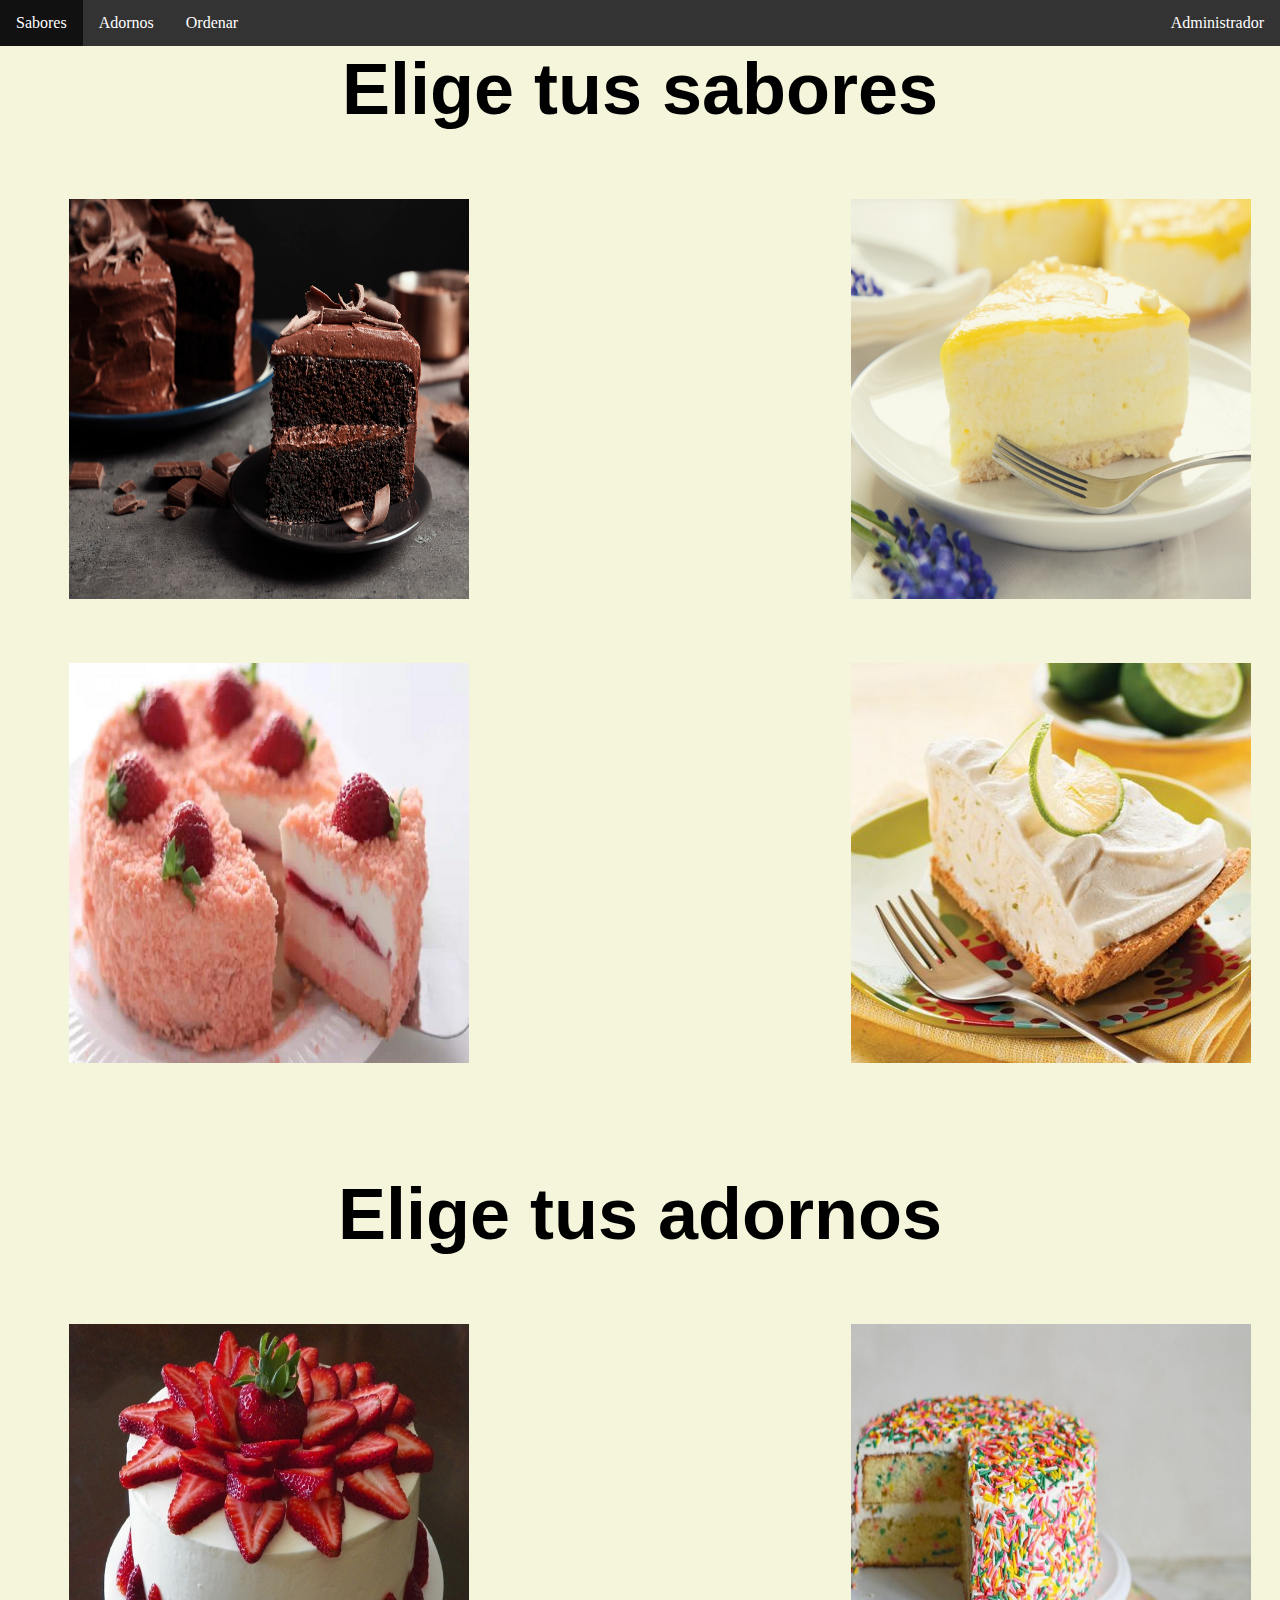
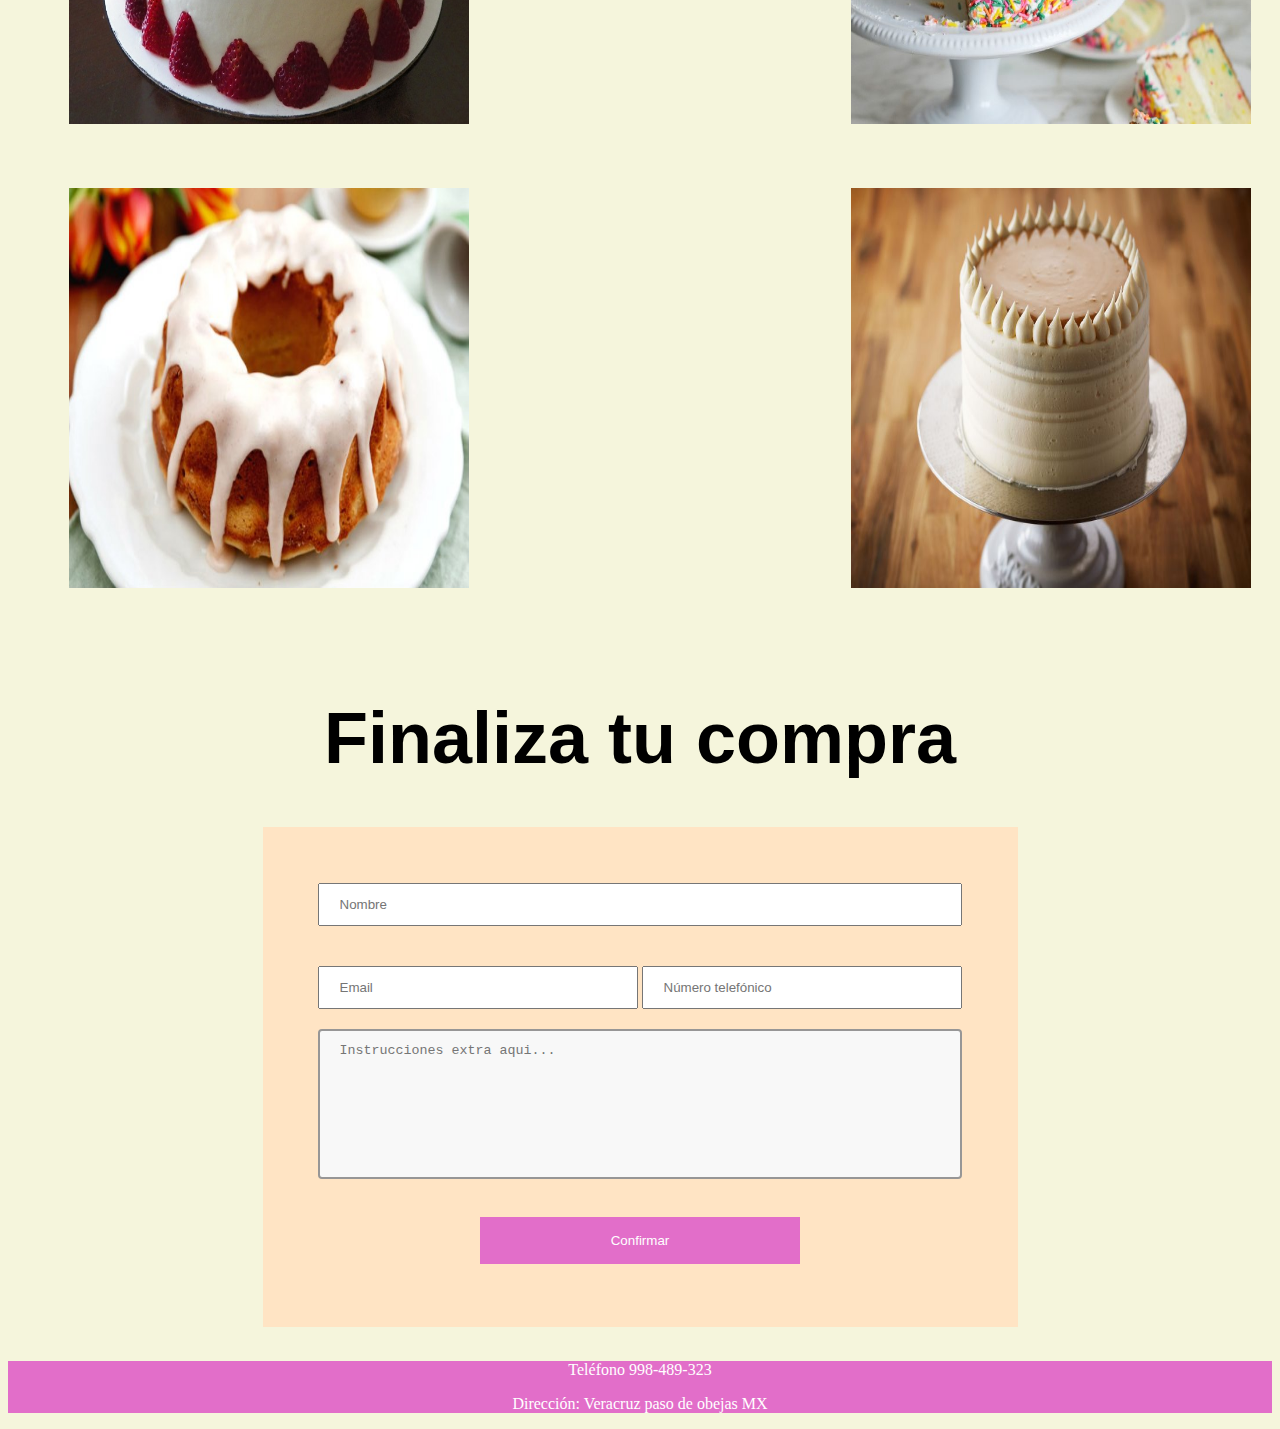
<file: index.html>
<!DOCTYPE html>
<html lang="en">
<head>
    <meta charset="UTF-8">
    <meta http-equiv="X-UA-Compatible" content="IE=edge">
    <meta name="viewport" content="width=device-width, initial-scale=1.0">
    <link rel="icon" href="icono.png">
    <link rel="stylesheet" href="cliente.css">
    <link rel="stylesheet" href="menu.css">
    <title>Cake World</title>
</head>
<body>
    <nav >
        <ul class="menu">
            <li><a href="#seccionSab">Sabores</a></li>
            <li><a href="#seccionAdor">Adornos</a></li>
            <li><a href="#seccionForm">Ordenar</a></li>
            <li style="float:right"><a href="admin.html">Administrador</a></li>
        </ul>
    </nav>
    <!--La sección para elegir los sabores-->
    <section id="seccionSab">
        <h1>Elige tus sabores</h1>
        <!--Colocamos las imagenes de los sabores a elegir-->
        <div>
            <ul class="opciones">
                <li>
                    <input type="checkbox" id="checkbox1" name="SaborCho" value="Chocolate">
                    <label for="checkbox1"><img src="Sabores/chocolate.jpg" alt="Sabor chocolate" title="Chocolate"></label><br>
                </li>
                <li>
                    <input type="checkbox" id="checkbox2" name="SaberVai" value="Vainilla">
                    <label for="checkbox2"><img src="Sabores/vainilla.png" height="400px" width="400px" alt="Sabor vainilla" title="Vainilla"></label><br>
                </li>
                <li>
                    <input type="checkbox" id="checkbox3" name="SaborFre" value="Fresa">
                    <label for="checkbox3"><img src="Sabores/fresa.png" alt="Sabor fresa" title="Fresa"></label><br>
                </li>
                <li>
                    <input type="checkbox" id="checkbox4" name="SaborLim" value="Limón">
                    <label for="checkbox4"><img src="Sabores/limon.jpg" alt="Sabor limón" title="Limón"></label><br><br>
                </li>
            </ul>
        </div>
    </section>
    <!--La sección para elegir los adornos-->
    <section id="seccionAdor">
        <h1>Elige tus adornos</h1>
        <!--Colocamos las imagenes de los sabores a elegir-->
        <div>
            <ul class="opciones">
                <li>
                    <input type="checkbox" id="checkbox5" name="SaborCho" value="CubiertaFresa">
                    <label for="checkbox5"><img src="Adornos/CubiertaFresa.jpg" alt="Cubierta de freesa" title="Cubierta de fresa"></label><br>
                </li>
                <li>
                    <input type="checkbox" id="checkbox6" name="SaberVai" value="Chispas">
                    <label for="checkbox6"><img src="Adornos/Chispas.jpg" height="400px" width="400px" alt="Chispas de colores" title="Chispas de colores"></label><br>
                </li>
                <li>
                    <input type="checkbox" id="checkbox7" name="SaborFre" value="Glaseado">
                    <label for="checkbox7"><img src="Adornos/Glaseado.jpg" alt="Glaseado" title="Glaseado"></label><br>
                </li>
                <li>
                    <input type="checkbox" id="checkbox8" name="SaborLim" value="crema">
                    <label for="checkbox8"><img src="Adornos/crema.jpg" alt="crema" title="Crema"></label><br><br>
                </li>
            </ul>
        </div>
    </section>
    <!--Formulario para realizar la orden-->
    <section id="seccionForm">
        <h1>Finaliza tu compra</h1>
        <div class="formulario">
            <form action="#">
                <br><br>
                <input type="text" name="nombre" id="nombre" placeholder="Nombre" style="width: 92%;" required><br>
                <input type="email" name="email" id="email" placeholder="Email" required>
                <input type="tel" maxlength="12" minlength="12" name="phone" id="phone" placeholder="Número telefónico" oninput="this.value = this.value.replace(/[^0-9.]/g, '').replace(/(\..*?)\..*/g, '$1');" required>
                <br><textarea name="indicaciones" id="txt1" cols="30" rows="10" placeholder="Instrucciones extra aqui..." required></textarea><br>
                <div class="boton">
                    <input type="button" value="Confirmar">
                </div>
            </form>
        </div>        
    </section>
    <br>
    <div class="footer">
        <p>Teléfono 998-489-323</p>
        <p>Dirección: Veracruz paso de obejas MX</p>
    </div>
</body>
</html>
</file>
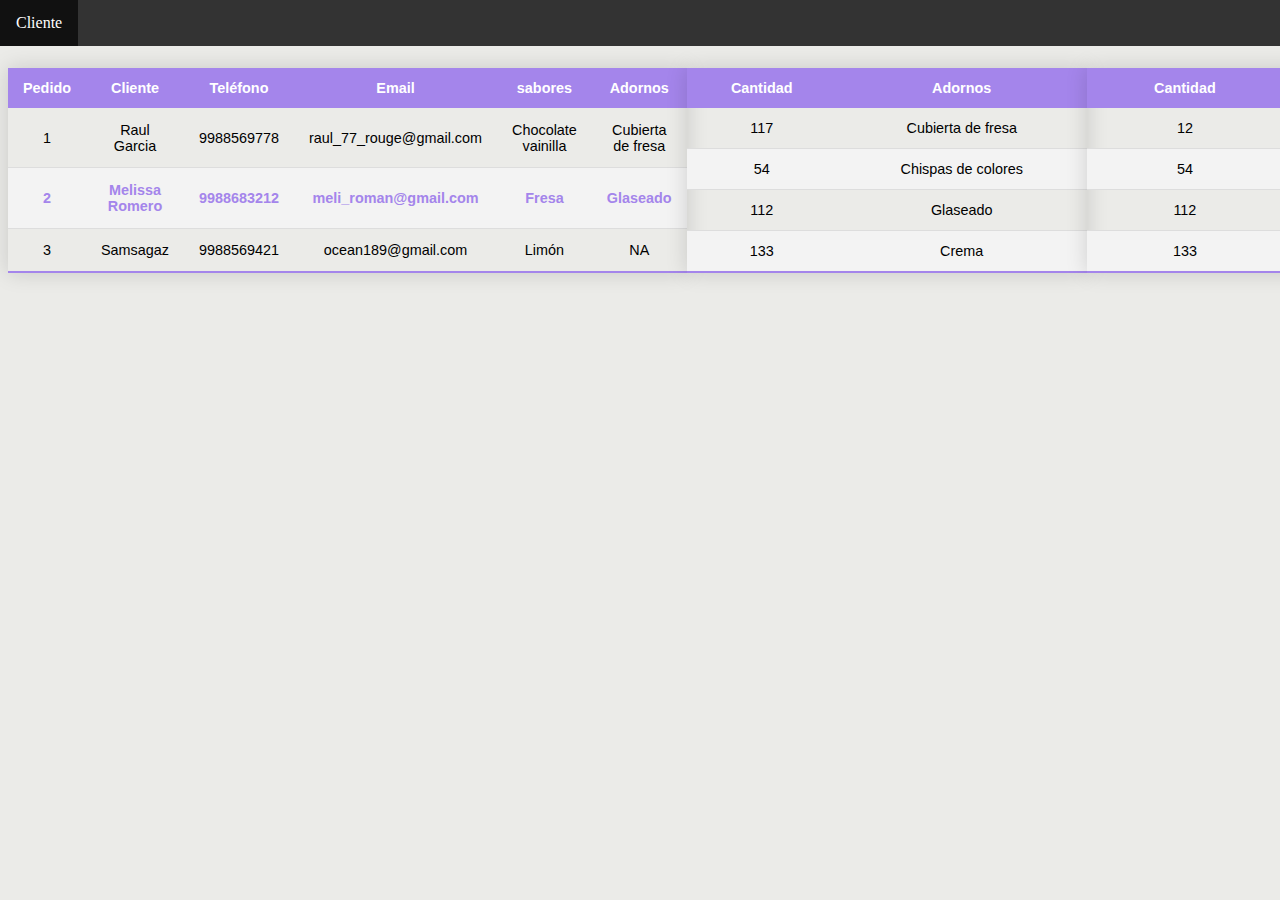
<file: admin.html>
<!DOCTYPE html>
<html lang="en">
<head>
    <meta charset="UTF-8">
    <meta http-equiv="X-UA-Compatible" content="IE=edge">
    <meta name="viewport" content="width=device-width, initial-scale=1.0">
    <link rel="icon" href="icono.png">
    <link rel="stylesheet" href="admin.css">
    <link rel="stylesheet" href="menu.css">
    <title>Administador</title>
</head>
<body>
    <nav >
        <ul class="menu">
            <li><a href="index.html">Cliente</a></li>
        </ul>
    </nav>
    <div class="flex">
        <!--Tablas de almacen-->
        <table class="styled-table">
            <thead>
                <tr>
                    <th>Cantidad</th>
                    <th>Sabor</th>
                </tr>
            </thead>
            <tbody>
                <tr>
                    <td>12</td>
                    <td>Chocolate</td>
                </tr>
                <tr>
                    <td>54</td>
                    <td>Vainilla</td>
                </tr>
                <tr>
                    <td>112</td>
                    <td>Fresa</td>
                </tr>
                <tr>
                    <td>133</td>
                    <td>Limón</td>
                </tr>
            </tbody>
        </table>
        <table class="styled-table">
            <thead>
                <tr>
                    <th>Cantidad</th>
                    <th>Adornos</th>
                </tr>
            </thead>
            <tbody>
                <tr>
                    <td>117</td>
                    <td>Cubierta de fresa</td>
                </tr>
                <tr>
                    <td>54</td>
                    <td>Chispas de colores</td>
                </tr>
                <tr>
                    <td>112</td>
                    <td>Glaseado</td>
                </tr>
                <tr>
                    <td>133</td>
                    <td>Crema</td>
                </tr>
            </tbody>
        </table>
        <!--Tabla de pedidos-->
        <table class="styled-table">
            <thead>
                <tr>
                    <th>Pedido</th>
                    <th>Cliente</th>
                    <th>Teléfono</th>
                    <th>Email</th>
                    <th>sabores</th>
                    <th>Adornos</th>
                </tr>
            </thead>
            <tbody>
                <tr>
                    <td>1</td>
                    <td>Raul Garcia</td>
                    <td>9988569778</td>
                    <td>raul_77_rouge@gmail.com</td>
                    <td>Chocolate vainilla</td>
                    <td>Cubierta de fresa</td>
                </tr>
                <tr class="active-row">
                    <td>2</td>
                    <td>Melissa Romero</td>
                    <td>9988683212</td>
                    <td>meli_roman@gmail.com</td>
                    <td>Fresa</td>
                    <td>Glaseado</td>
                </tr>
                <tr>
                    <td>3</td>
                    <td>Samsagaz</td>
                    <td>9988569421</td>
                    <td>ocean189@gmail.com</td>
                    <td>Limón</td>
                    <td>NA</td>
                </tr>
            </tbody>
        </table>
    </div>
</body>
</html>
</file>
<file: cliente.css>
body{
    background: beige
}
h1{
    font-family: 'Poppins', sans-serif, 'arial';
    font-weight: 600;
    font-size: 72px;
    color: black;
    text-align: center;
}

/*Empieza el css para las imagenes de los opciones*/ 
.opciones{
    list-style-type: none;
    display: flex;
    justify-content: space-between;
    flex-wrap: wrap;
}

.opciones input[type="checkbox"][id^="checkbox"]{
    display: none;
}

.opciones label {
    border: 1px solid beige;
    padding: 10px;
    display: block;
    position: relative;
    margin: 10px;
    cursor: pointer;
}

label:before {
    background-color: beige;
    color: beige;
    content: " ";
    display: block;
    border-radius: 50%;
    border: 1px solid beige;
    position: absolute;
    top: -5px;
    left: -5px;
    width: 25px;
    height: 25px;
    text-align: center;
    line-height: 28px;
    transition-duration: 0.4s;
    transform: scale(0);
}

label img {
    height: 400px;
    width: 400px;
    transition-duration: 0.2s;
    transform-origin: 50% 50%;
}

:checked + label {
    border-color: pink;
}
  
:checked + label:before {
    align-items:flex-end;
    content: "✓";
    background-color: rgb(255, 133, 235);
    transform: scale(1.5);
}
  
:checked + label img {
    transform: scale(0.9);
    /* box-shadow: 0 0 5px #333; */
    z-index: -1;
}

/*CSS para el formulario*/
.formulario{
    margin-left: auto;
    margin-right: auto;
    padding-left: 55px;
    height: 500px;
    width: 700px;
    background: bisque;
}

input:not([type="submit"]){
    width: 320px;
    padding: 12px 20px;
    margin: 20px 0px;
    box-sizing: border-box;
}

textarea {
    width: 92%;
    height: 150px;
    padding: 12px 20px;
    box-sizing: border-box;
    border: 2px solid #ccc;
    border-radius: 4px;
    background-color: #f8f8f8;
    border-color: rgb(151, 150, 150);
    resize: none;
  }

  .boton{
    display: flex; 
    justify-content: center; 
    padding-right: 55px;
    padding-top: 30px;
  }

  input[type=button]{
    background-color: rgb(226, 110, 201);
    border: none;
    color: white;
    padding: 16px 32px;
    text-decoration: none;
    margin: 4px 2px;
    cursor: pointer;
  }
</file>
<file: menu.css>
.menu{
    list-style-type: none;
    margin: 0;
    padding: 0;
    overflow: hidden;
    position: absolute;
    top: 0;
    left: 0;
    width: 100%;
    background-color: #333;
}

.menu li{
    float: left;
}

.menu li a{
    display: block;
    color: white;
    text-align: center;
    padding: 14px 16px;
    text-decoration: none;
}

.menu li a:hover {
    background-color: #111;
}

.footer {
    position: sticky;
    top: 100vh; 
    width:100%;
    margin: 0;
    background-color: rgb(226, 110, 201);
    color: white;
    text-align: center;
}
</file>
<file: admin.css>
body{
    background: rgb(235, 235, 232)
}
.styled-table {
    border-collapse: collapse;
    margin: 25px 0;
    margin-top: 60px;
    font-size: 0.9em;
    font-family: sans-serif;
    min-width: 400px;
    box-shadow: 0 0 20px rgba(0, 0, 0, 0.15);
}

.styled-table thead tr {
    background-color: rgb(164, 133, 235);
    color: #ffffff;
    text-align: left;
}

.styled-table th,
.styled-table td {
    padding: 12px 15px;
    text-align: center;
}

.styled-table tbody tr {
    border-bottom: 1px solid #dddddd;
}

.styled-table tbody tr:nth-of-type(even) {
    background-color: #f3f3f3;
}

.styled-table tbody tr:last-of-type {
    border-bottom: 2px solid rgb(164, 133, 235);
}

.styled-table tbody tr.active-row {
    font-weight: bold;
    color: rgb(164, 133, 235);
}

.flex{
    display: flex;
    justify-content: space-around;
    flex-direction: row-reverse;
}
</file>
